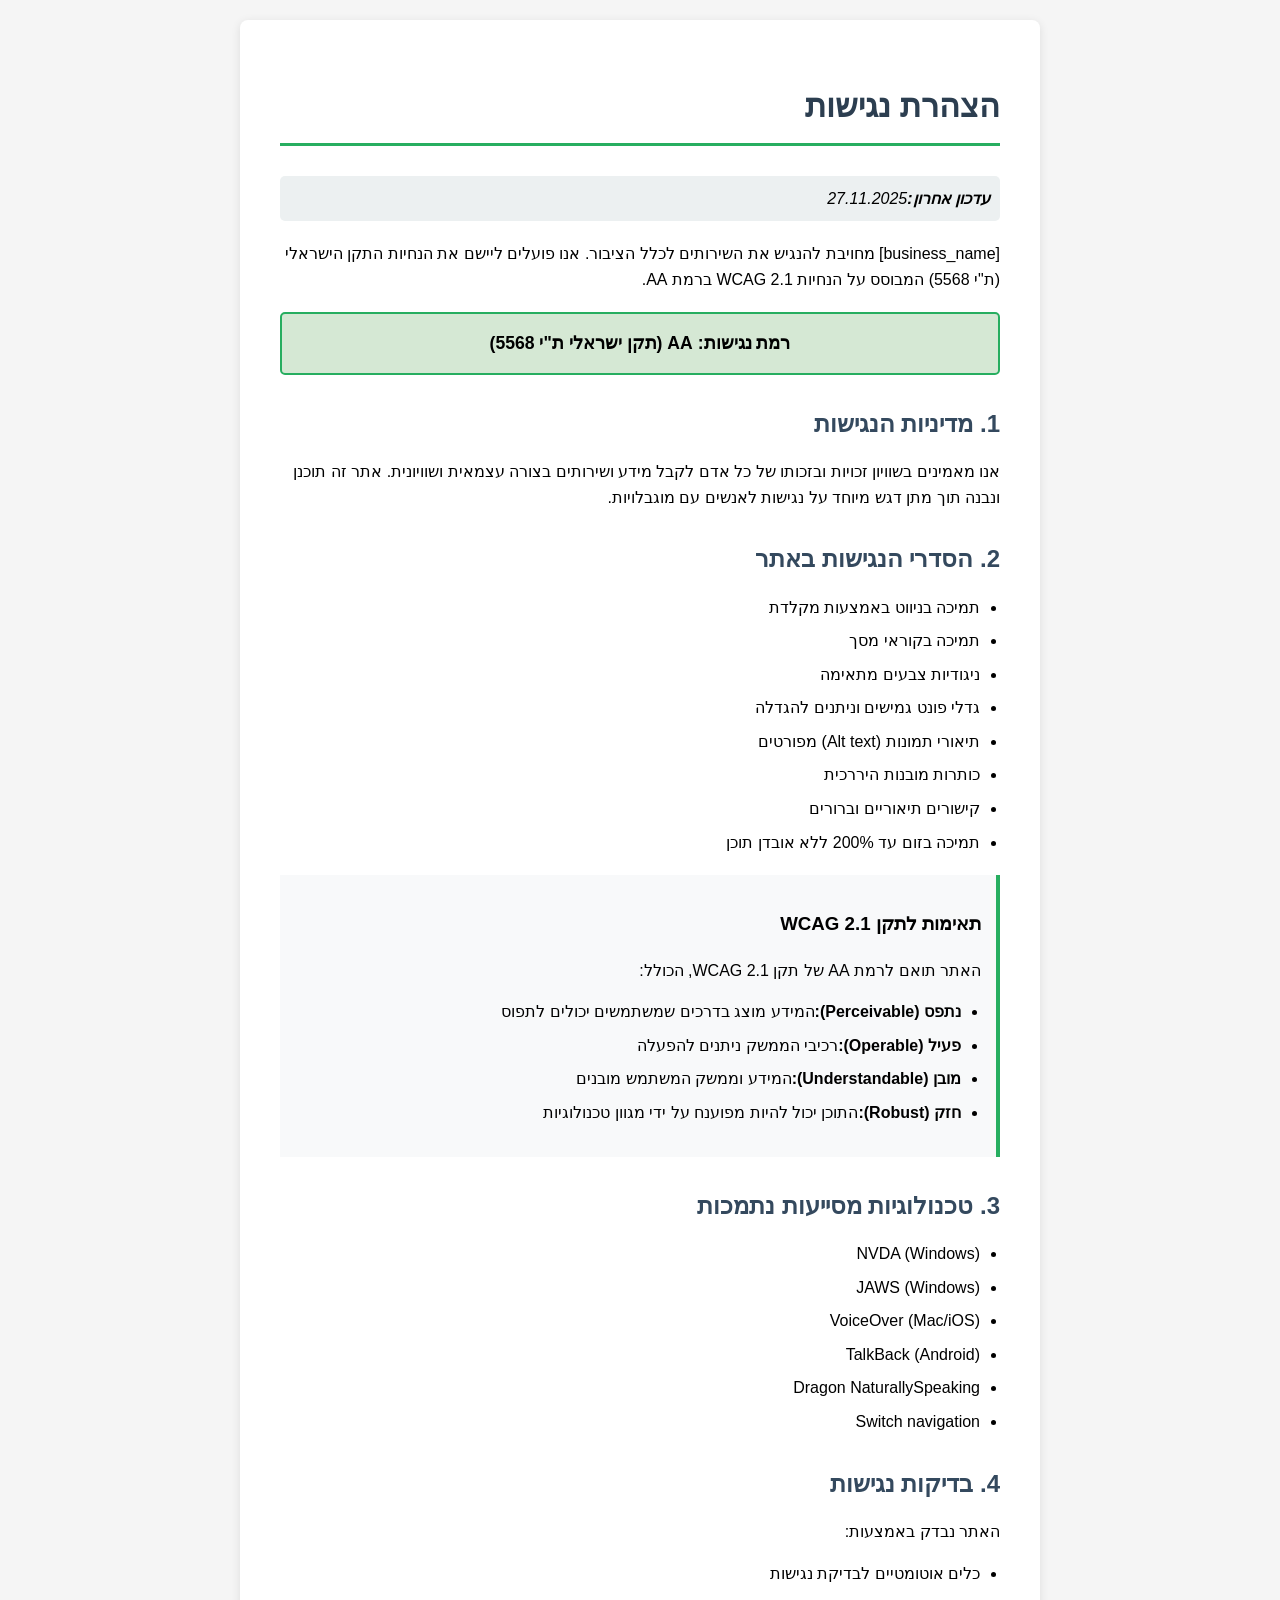
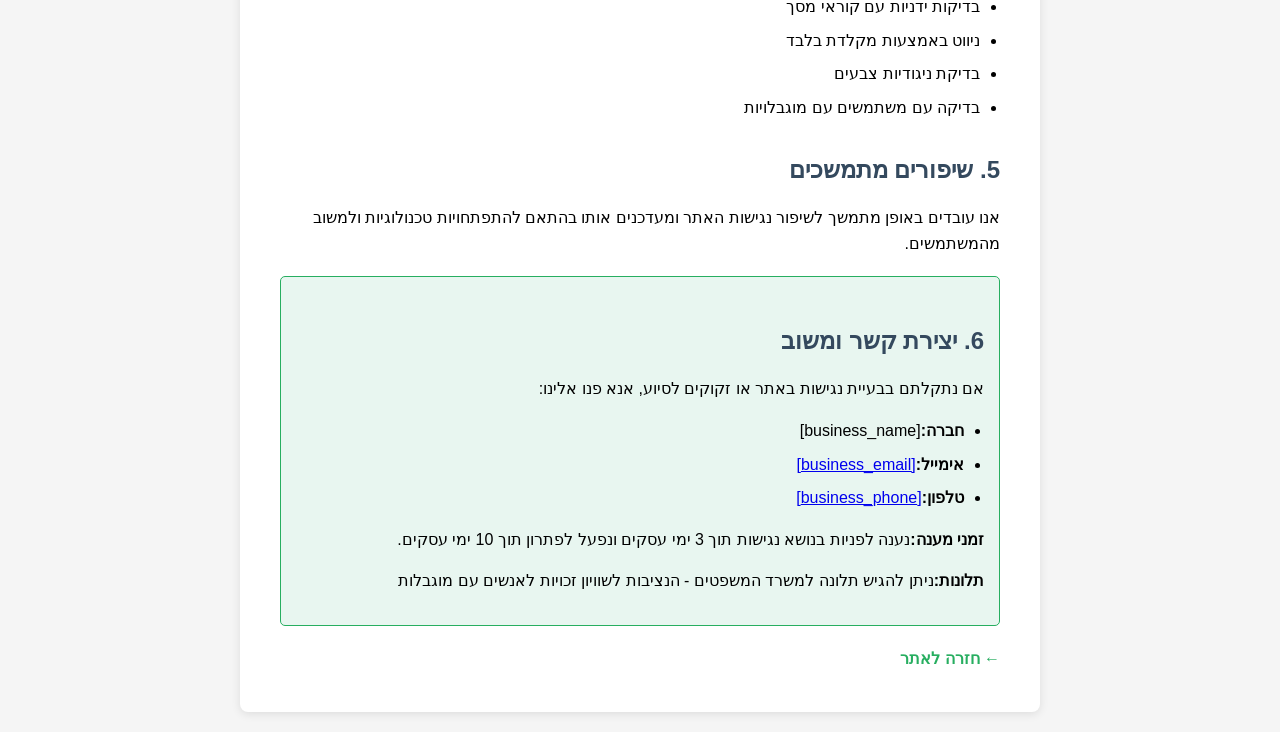
<file: public/accessibility.html>
<!doctype html><html dir="rtl" lang="he"><head><meta charset="UTF-8"><meta content="width=device-width,initial-scale=1" name="viewport"><title>הצהרת נגישות - [business_name]</title><style>body{font-family:'Segoe UI',Tahoma,Geneva,Verdana,sans-serif;line-height:1.6;max-width:800px;margin:0 auto;padding:20px;background-color:#f5f5f5;direction:rtl}.container{background:#fff;padding:40px;border-radius:8px;box-shadow:0 2px 10px rgba(0,0,0,.1)}h1{color:#2c3e50;border-bottom:3px solid #27ae60;padding-bottom:10px;margin-bottom:30px}h2{color:#34495e;margin-top:30px;margin-bottom:15px}.last-updated{background:#ecf0f1;padding:10px;border-radius:5px;margin-bottom:20px;font-style:italic}.contact-info{background:#e8f6f0;border:1px solid #27ae60;padding:15px;border-radius:5px;margin-top:20px}.compliance-level{background:#d5e8d4;border:2px solid #27ae60;padding:15px;border-radius:5px;margin:20px 0;text-align:center;font-weight:700;font-size:1.1em}ul{padding-right:20px}li{margin-bottom:8px}.back-link{display:inline-block;margin-top:20px;color:#27ae60;text-decoration:none;font-weight:700}.back-link:hover{text-decoration:underline}.wcag-info{background:#f8f9fa;border-right:4px solid #27ae60;padding:15px;margin:20px 0}</style></head><body><div class="container"><h1>הצהרת נגישות</h1><div class="last-updated"><strong>עדכון אחרון:</strong>27.11.2025</div><p>[business_name] מחויבת להנגיש את השירותים לכלל הציבור. אנו פועלים ליישם את הנחיות התקן הישראלי (ת"י 5568) המבוסס על הנחיות WCAG 2.1 ברמת AA.</p><div class="compliance-level">רמת נגישות: AA (תקן ישראלי ת"י 5568)</div><h2>1. מדיניות הנגישות</h2><p>אנו מאמינים בשוויון זכויות ובזכותו של כל אדם לקבל מידע ושירותים בצורה עצמאית ושוויונית. אתר זה תוכנן ונבנה תוך מתן דגש מיוחד על נגישות לאנשים עם מוגבלויות.</p><h2>2. הסדרי הנגישות באתר</h2><ul><li>תמיכה בניווט באמצעות מקלדת</li><li>תמיכה בקוראי מסך</li><li>ניגודיות צבעים מתאימה</li><li>גדלי פונט גמישים וניתנים להגדלה</li><li>תיאורי תמונות (Alt text) מפורטים</li><li>כותרות מובנות היררכית</li><li>קישורים תיאוריים וברורים</li><li>תמיכה בזום עד 200% ללא אובדן תוכן</li></ul><div class="wcag-info"><h3>תאימות לתקן WCAG 2.1</h3><p>האתר תואם לרמת AA של תקן WCAG 2.1, הכולל:</p><ul><li><strong>נתפס (Perceivable):</strong>המידע מוצג בדרכים שמשתמשים יכולים לתפוס</li><li><strong>פעיל (Operable):</strong>רכיבי הממשק ניתנים להפעלה</li><li><strong>מובן (Understandable):</strong>המידע וממשק המשתמש מובנים</li><li><strong>חזק (Robust):</strong>התוכן יכול להיות מפוענח על ידי מגוון טכנולוגיות</li></ul></div><h2>3. טכנולוגיות מסייעות נתמכות</h2><ul><li>NVDA (Windows)</li><li>JAWS (Windows)</li><li>VoiceOver (Mac/iOS)</li><li>TalkBack (Android)</li><li>Dragon NaturallySpeaking</li><li>Switch navigation</li></ul><h2>4. בדיקות נגישות</h2><p>האתר נבדק באמצעות:</p><ul><li>כלים אוטומטיים לבדיקת נגישות</li><li>בדיקות ידניות עם קוראי מסך</li><li>ניווט באמצעות מקלדת בלבד</li><li>בדיקת ניגודיות צבעים</li><li>בדיקה עם משתמשים עם מוגבלויות</li></ul><h2>5. שיפורים מתמשכים</h2><p>אנו עובדים באופן מתמשך לשיפור נגישות האתר ומעדכנים אותו בהתאם להתפתחויות טכנולוגיות ולמשוב מהמשתמשים.</p><div class="contact-info"><h2>6. יצירת קשר ומשוב</h2><p>אם נתקלתם בבעיית נגישות באתר או זקוקים לסיוע, אנא פנו אלינו:</p><ul><li><strong>חברה:</strong>[business_name]</li><li><strong>אימייל:</strong><a href="mailto:[business_email]">[business_email]</a></li><li><strong>טלפון:</strong><a href="tel:[business_phone]">[business_phone]</a></li></ul><p><strong>זמני מענה:</strong>נענה לפניות בנושא נגישות תוך 3 ימי עסקים ונפעל לפתרון תוך 10 ימי עסקים.</p><p><strong>תלונות:</strong>ניתן להגיש תלונה למשרד המשפטים - הנציבות לשוויון זכויות לאנשים עם מוגבלות</p></div><a href="/" class="back-link">← חזרה לאתר</a></div></body></html>
</file>
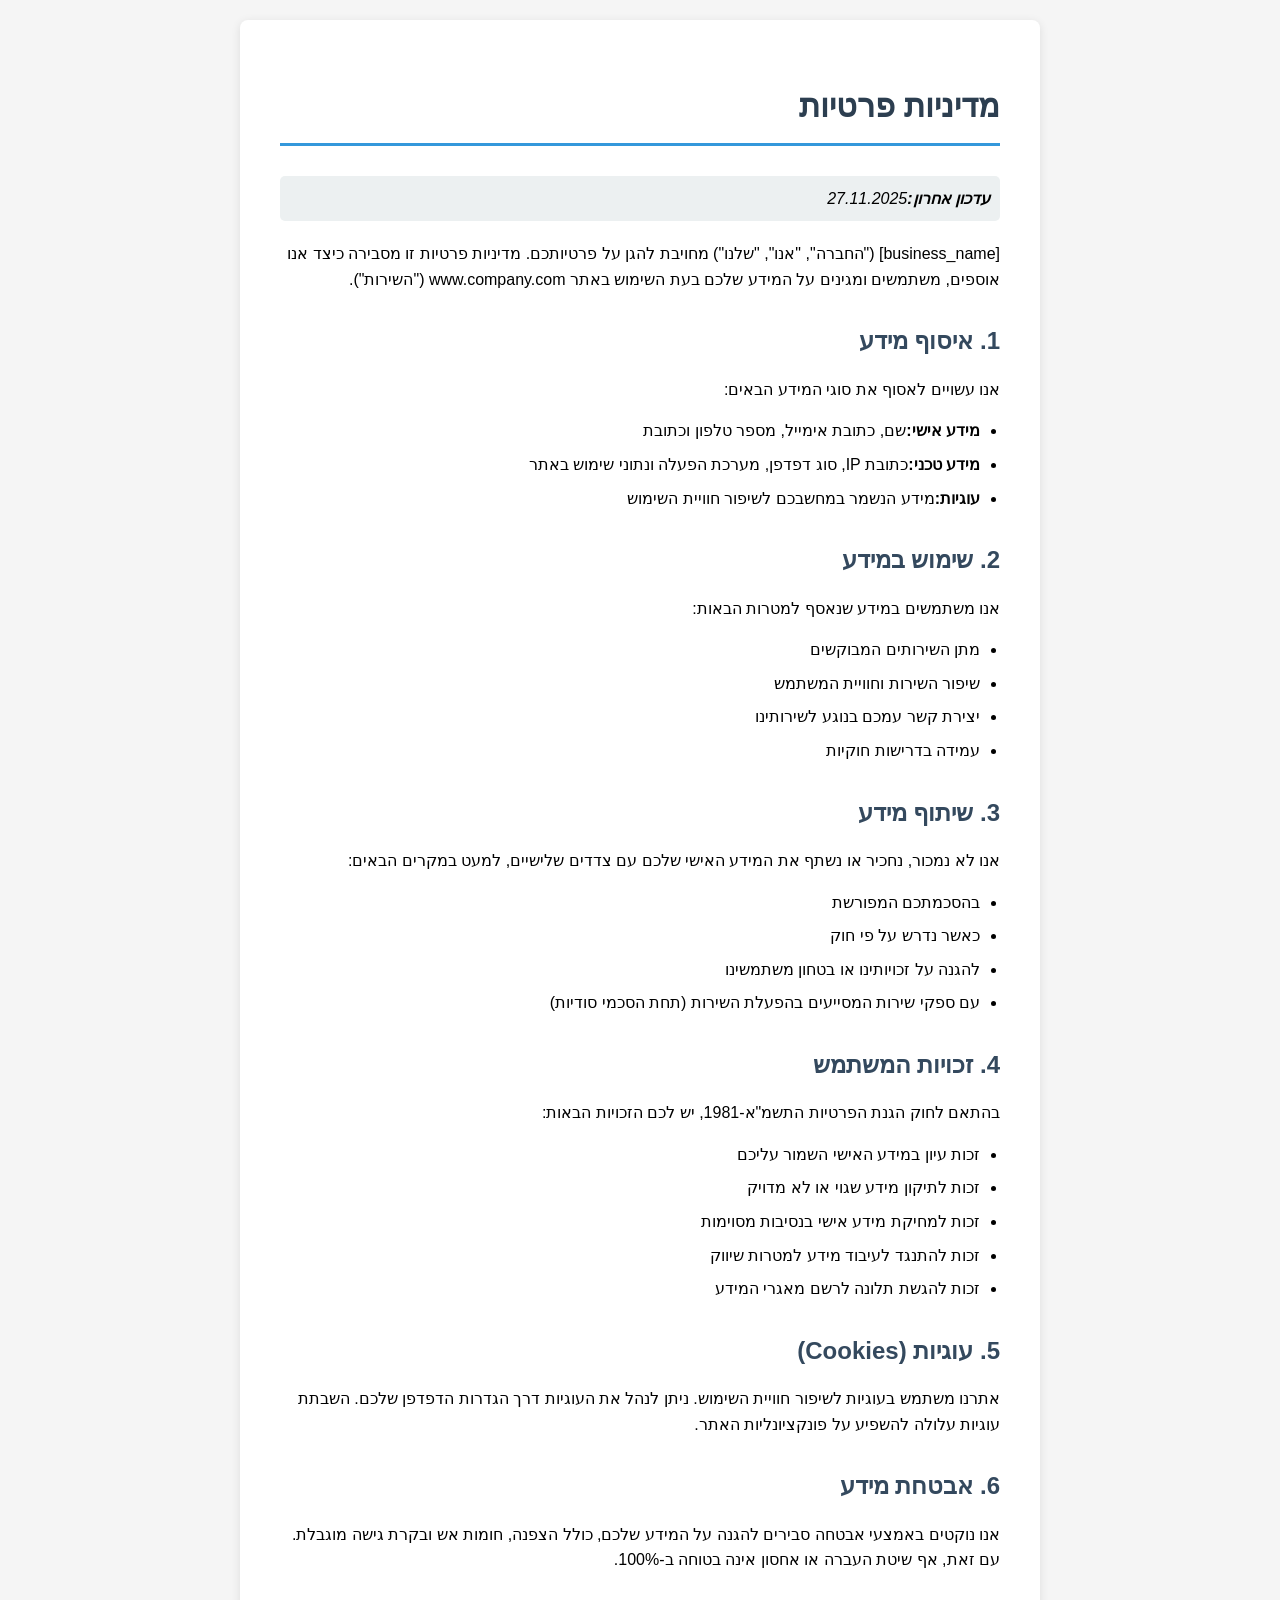
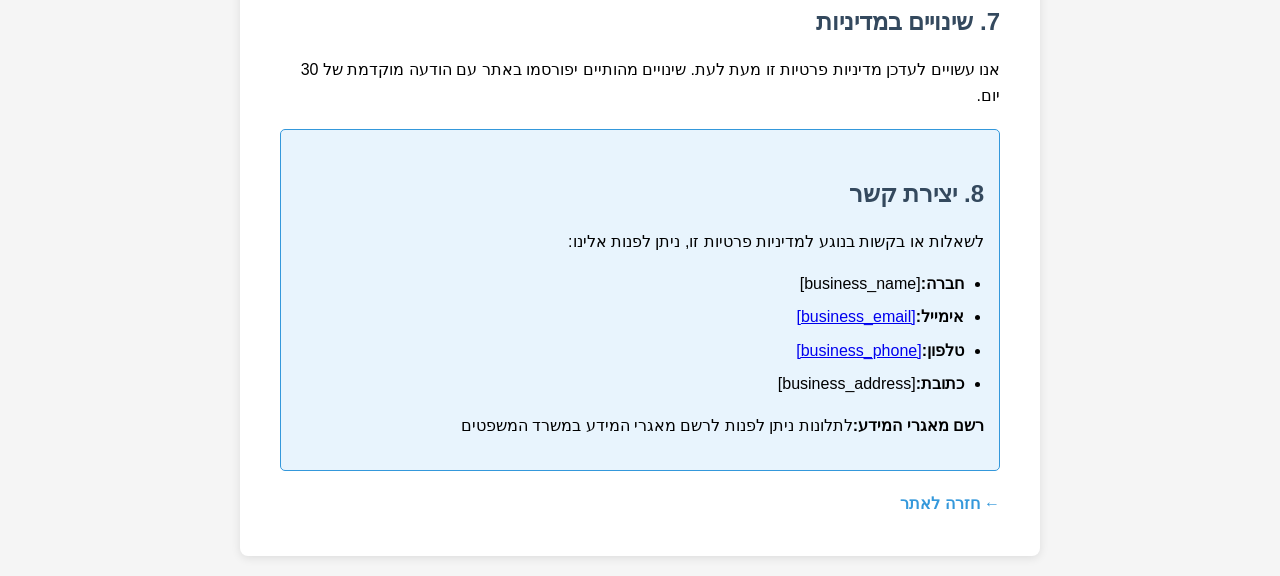
<file: public/privacy.html>
<!doctype html><html dir="rtl" lang="he"><head><meta charset="UTF-8"><meta content="width=device-width,initial-scale=1" name="viewport"><title>מדיניות פרטיות - [business_name]</title><style>body{font-family:'Segoe UI',Tahoma,Geneva,Verdana,sans-serif;line-height:1.6;max-width:800px;margin:0 auto;padding:20px;background-color:#f5f5f5;direction:rtl}.container{background:#fff;padding:40px;border-radius:8px;box-shadow:0 2px 10px rgba(0,0,0,.1)}h1{color:#2c3e50;border-bottom:3px solid #3498db;padding-bottom:10px;margin-bottom:30px}h2{color:#34495e;margin-top:30px;margin-bottom:15px}.last-updated{background:#ecf0f1;padding:10px;border-radius:5px;margin-bottom:20px;font-style:italic}.contact-info{background:#e8f4fd;border:1px solid #3498db;padding:15px;border-radius:5px;margin-top:20px}ul{padding-right:20px}li{margin-bottom:8px}.back-link{display:inline-block;margin-top:20px;color:#3498db;text-decoration:none;font-weight:700}.back-link:hover{text-decoration:underline}</style></head><body><div class="container"><h1>מדיניות פרטיות</h1><div class="last-updated"><strong>עדכון אחרון:</strong>27.11.2025</div><p>[business_name] ("החברה", "אנו", "שלנו") מחויבת להגן על פרטיותכם. מדיניות פרטיות זו מסבירה כיצד אנו אוספים, משתמשים ומגינים על המידע שלכם בעת השימוש באתר www.company.com ("השירות").</p><h2>1. איסוף מידע</h2><p>אנו עשויים לאסוף את סוגי המידע הבאים:</p><ul><li><strong>מידע אישי:</strong>שם, כתובת אימייל, מספר טלפון וכתובת</li><li><strong>מידע טכני:</strong>כתובת IP, סוג דפדפן, מערכת הפעלה ונתוני שימוש באתר</li><li><strong>עוגיות:</strong>מידע הנשמר במחשבכם לשיפור חוויית השימוש</li></ul><h2>2. שימוש במידע</h2><p>אנו משתמשים במידע שנאסף למטרות הבאות:</p><ul><li>מתן השירותים המבוקשים</li><li>שיפור השירות וחוויית המשתמש</li><li>יצירת קשר עמכם בנוגע לשירותינו</li><li>עמידה בדרישות חוקיות</li></ul><h2>3. שיתוף מידע</h2><p>אנו לא נמכור, נחכיר או נשתף את המידע האישי שלכם עם צדדים שלישיים, למעט במקרים הבאים:</p><ul><li>בהסכמתכם המפורשת</li><li>כאשר נדרש על פי חוק</li><li>להגנה על זכויותינו או בטחון משתמשינו</li><li>עם ספקי שירות המסייעים בהפעלת השירות (תחת הסכמי סודיות)</li></ul><h2>4. זכויות המשתמש</h2><p>בהתאם לחוק הגנת הפרטיות התשמ"א-1981, יש לכם הזכויות הבאות:</p><ul><li>זכות עיון במידע האישי השמור עליכם</li><li>זכות לתיקון מידע שגוי או לא מדויק</li><li>זכות למחיקת מידע אישי בנסיבות מסוימות</li><li>זכות להתנגד לעיבוד מידע למטרות שיווק</li><li>זכות להגשת תלונה לרשם מאגרי המידע</li></ul><h2>5. עוגיות (Cookies)</h2><p>אתרנו משתמש בעוגיות לשיפור חוויית השימוש. ניתן לנהל את העוגיות דרך הגדרות הדפדפן שלכם. השבתת עוגיות עלולה להשפיע על פונקציונליות האתר.</p><h2>6. אבטחת מידע</h2><p>אנו נוקטים באמצעי אבטחה סבירים להגנה על המידע שלכם, כולל הצפנה, חומות אש ובקרת גישה מוגבלת. עם זאת, אף שיטת העברה או אחסון אינה בטוחה ב-100%.</p><h2>7. שינויים במדיניות</h2><p>אנו עשויים לעדכן מדיניות פרטיות זו מעת לעת. שינויים מהותיים יפורסמו באתר עם הודעה מוקדמת של 30 יום.</p><div class="contact-info"><h2>8. יצירת קשר</h2><p>לשאלות או בקשות בנוגע למדיניות פרטיות זו, ניתן לפנות אלינו:</p><ul><li><strong>חברה:</strong>[business_name]</li><li><strong>אימייל:</strong><a href="mailto:[business_email]">[business_email]</a></li><li><strong>טלפון:</strong><a href="tel:[business_phone]">[business_phone]</a></li><li><strong>כתובת:</strong>[business_address]</li></ul><p><strong>רשם מאגרי המידע:</strong>לתלונות ניתן לפנות לרשם מאגרי המידע במשרד המשפטים</p></div><a href="/" class="back-link">← חזרה לאתר</a></div></body></html>
</file>
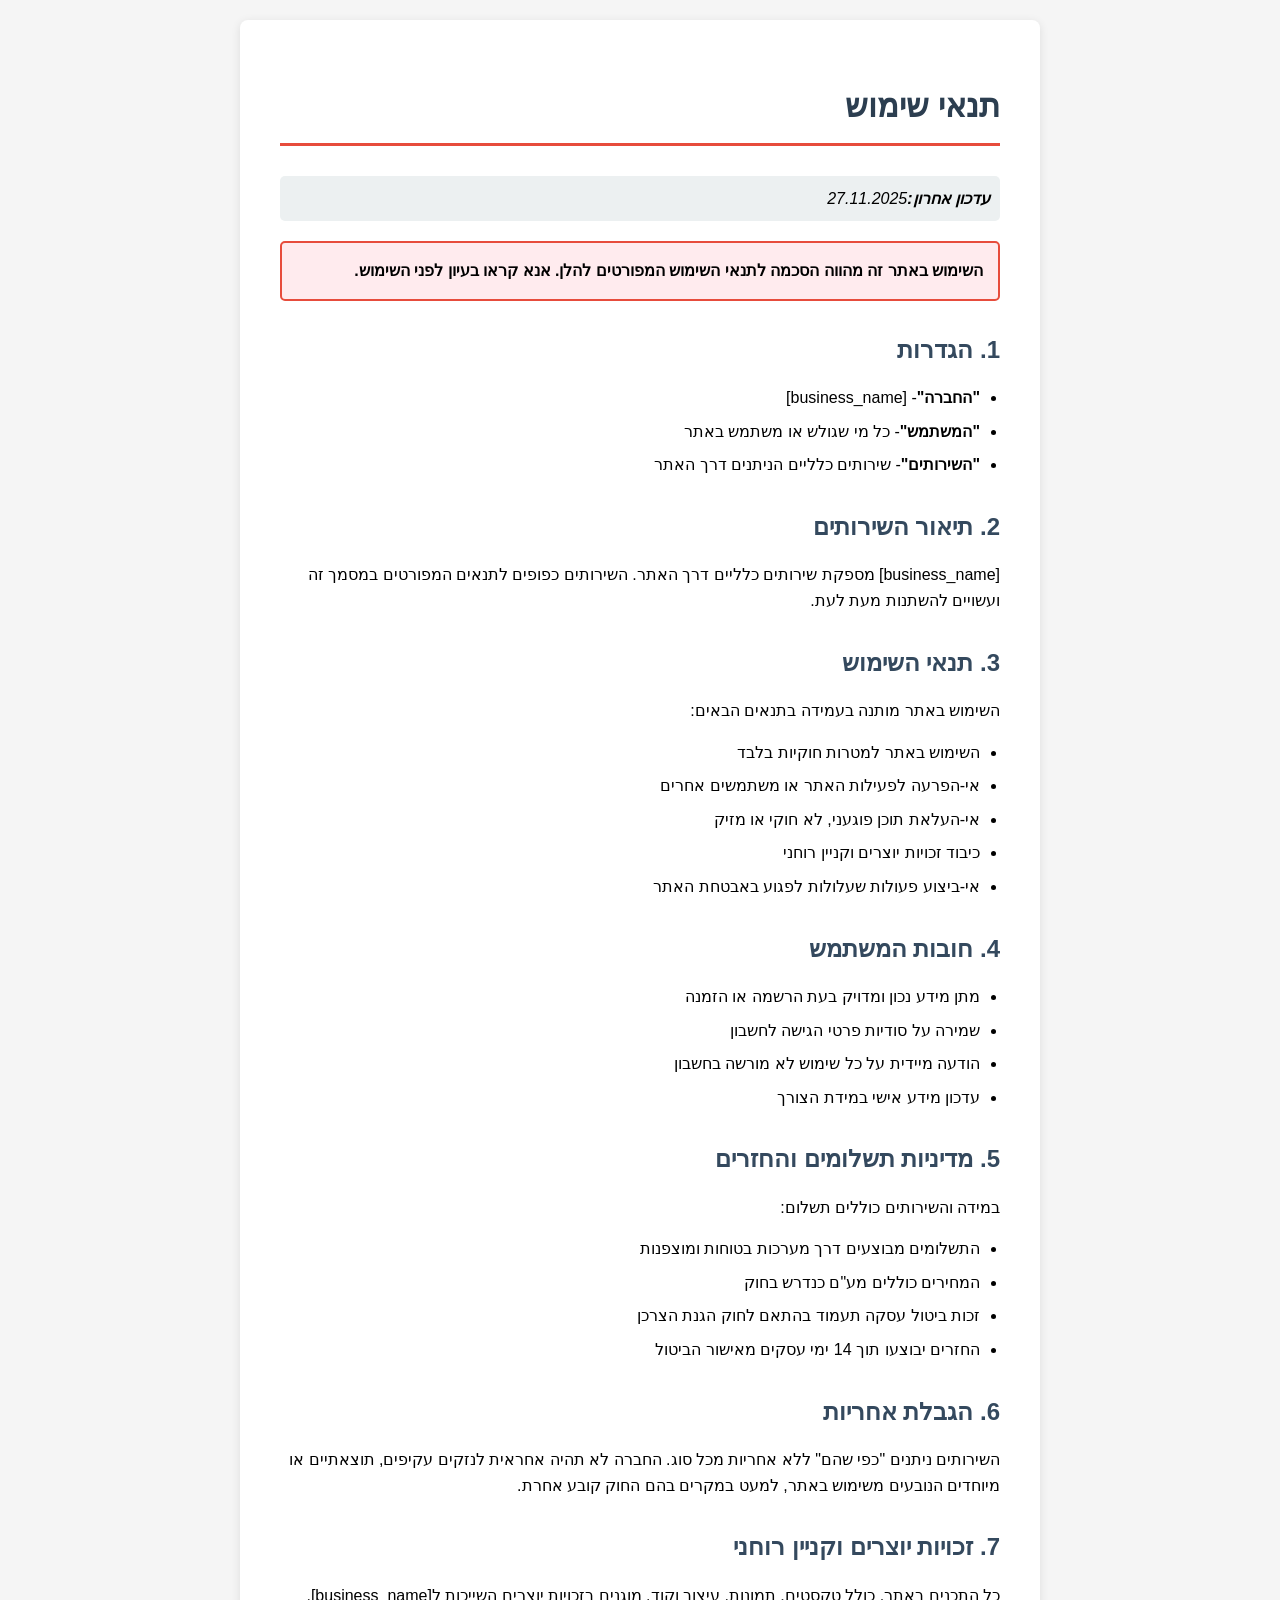
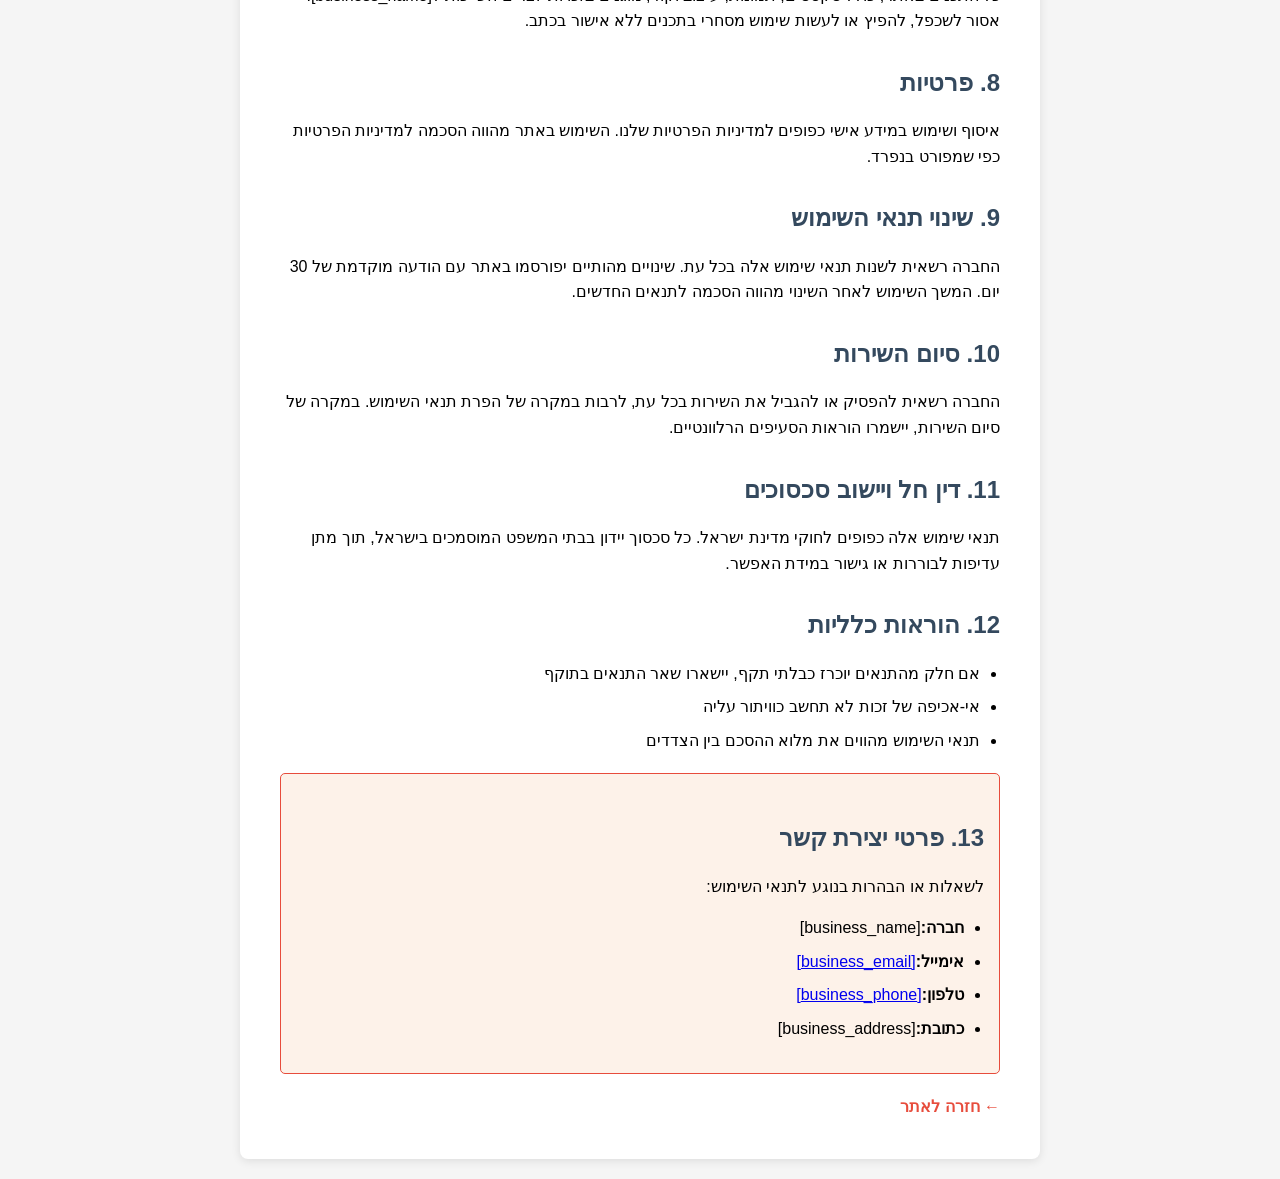
<file: public/terms.html>
<!doctype html><html dir="rtl" lang="he"><head><meta charset="UTF-8"><meta content="width=device-width,initial-scale=1" name="viewport"><title>תנאי שימוש - [business_name]</title><style>body{font-family:'Segoe UI',Tahoma,Geneva,Verdana,sans-serif;line-height:1.6;max-width:800px;margin:0 auto;padding:20px;background-color:#f5f5f5;direction:rtl}.container{background:#fff;padding:40px;border-radius:8px;box-shadow:0 2px 10px rgba(0,0,0,.1)}h1{color:#2c3e50;border-bottom:3px solid #e74c3c;padding-bottom:10px;margin-bottom:30px}h2{color:#34495e;margin-top:30px;margin-bottom:15px}.last-updated{background:#ecf0f1;padding:10px;border-radius:5px;margin-bottom:20px;font-style:italic}.contact-info{background:#fdf2e9;border:1px solid #e74c3c;padding:15px;border-radius:5px;margin-top:20px}.important-notice{background:#ffebee;border:2px solid #e74c3c;padding:15px;border-radius:5px;margin:20px 0;font-weight:700}ul{padding-right:20px}li{margin-bottom:8px}.back-link{display:inline-block;margin-top:20px;color:#e74c3c;text-decoration:none;font-weight:700}.back-link:hover{text-decoration:underline}</style></head><body><div class="container"><h1>תנאי שימוש</h1><div class="last-updated"><strong>עדכון אחרון:</strong>27.11.2025</div><div class="important-notice">השימוש באתר זה מהווה הסכמה לתנאי השימוש המפורטים להלן. אנא קראו בעיון לפני השימוש.</div><h2>1. הגדרות</h2><ul><li><strong>"החברה"</strong>- [business_name]</li><li><strong>"המשתמש"</strong>- כל מי שגולש או משתמש באתר</li><li><strong>"השירותים"</strong>- שירותים כלליים הניתנים דרך האתר</li></ul><h2>2. תיאור השירותים</h2><p>[business_name] מספקת שירותים כלליים דרך האתר. השירותים כפופים לתנאים המפורטים במסמך זה ועשויים להשתנות מעת לעת.</p><h2>3. תנאי השימוש</h2><p>השימוש באתר מותנה בעמידה בתנאים הבאים:</p><ul><li>השימוש באתר למטרות חוקיות בלבד</li><li>אי-הפרעה לפעילות האתר או משתמשים אחרים</li><li>אי-העלאת תוכן פוגעני, לא חוקי או מזיק</li><li>כיבוד זכויות יוצרים וקניין רוחני</li><li>אי-ביצוע פעולות שעלולות לפגוע באבטחת האתר</li></ul><h2>4. חובות המשתמש</h2><ul><li>מתן מידע נכון ומדויק בעת הרשמה או הזמנה</li><li>שמירה על סודיות פרטי הגישה לחשבון</li><li>הודעה מיידית על כל שימוש לא מורשה בחשבון</li><li>עדכון מידע אישי במידת הצורך</li></ul><h2>5. מדיניות תשלומים והחזרים</h2><p>במידה והשירותים כוללים תשלום:</p><ul><li>התשלומים מבוצעים דרך מערכות בטוחות ומוצפנות</li><li>המחירים כוללים מע"ם כנדרש בחוק</li><li>זכות ביטול עסקה תעמוד בהתאם לחוק הגנת הצרכן</li><li>החזרים יבוצעו תוך 14 ימי עסקים מאישור הביטול</li></ul><h2>6. הגבלת אחריות</h2><p>השירותים ניתנים "כפי שהם" ללא אחריות מכל סוג. החברה לא תהיה אחראית לנזקים עקיפים, תוצאתיים או מיוחדים הנובעים משימוש באתר, למעט במקרים בהם החוק קובע אחרת.</p><h2>7. זכויות יוצרים וקניין רוחני</h2><p>כל התכנים באתר, כולל טקסטים, תמונות, עיצוב וקוד, מוגנים בזכויות יוצרים השייכות ל[business_name]. אסור לשכפל, להפיץ או לעשות שימוש מסחרי בתכנים ללא אישור בכתב.</p><h2>8. פרטיות</h2><p>איסוף ושימוש במידע אישי כפופים למדיניות הפרטיות שלנו. השימוש באתר מהווה הסכמה למדיניות הפרטיות כפי שמפורט בנפרד.</p><h2>9. שינוי תנאי השימוש</h2><p>החברה רשאית לשנות תנאי שימוש אלה בכל עת. שינויים מהותיים יפורסמו באתר עם הודעה מוקדמת של 30 יום. המשך השימוש לאחר השינוי מהווה הסכמה לתנאים החדשים.</p><h2>10. סיום השירות</h2><p>החברה רשאית להפסיק או להגביל את השירות בכל עת, לרבות במקרה של הפרת תנאי השימוש. במקרה של סיום השירות, יישמרו הוראות הסעיפים הרלוונטיים.</p><h2>11. דין חל ויישוב סכסוכים</h2><p>תנאי שימוש אלה כפופים לחוקי מדינת ישראל. כל סכסוך יידון בבתי המשפט המוסמכים בישראל, תוך מתן עדיפות לבוררות או גישור במידת האפשר.</p><h2>12. הוראות כלליות</h2><ul><li>אם חלק מהתנאים יוכרז כבלתי תקף, יישארו שאר התנאים בתוקף</li><li>אי-אכיפה של זכות לא תחשב כוויתור עליה</li><li>תנאי השימוש מהווים את מלוא ההסכם בין הצדדים</li></ul><div class="contact-info"><h2>13. פרטי יצירת קשר</h2><p>לשאלות או הבהרות בנוגע לתנאי השימוש:</p><ul><li><strong>חברה:</strong>[business_name]</li><li><strong>אימייל:</strong><a href="mailto:[business_email]">[business_email]</a></li><li><strong>טלפון:</strong><a href="tel:[business_phone]">[business_phone]</a></li><li><strong>כתובת:</strong>[business_address]</li></ul></div><a href="/" class="back-link">← חזרה לאתר</a></div></body></html>
</file>
